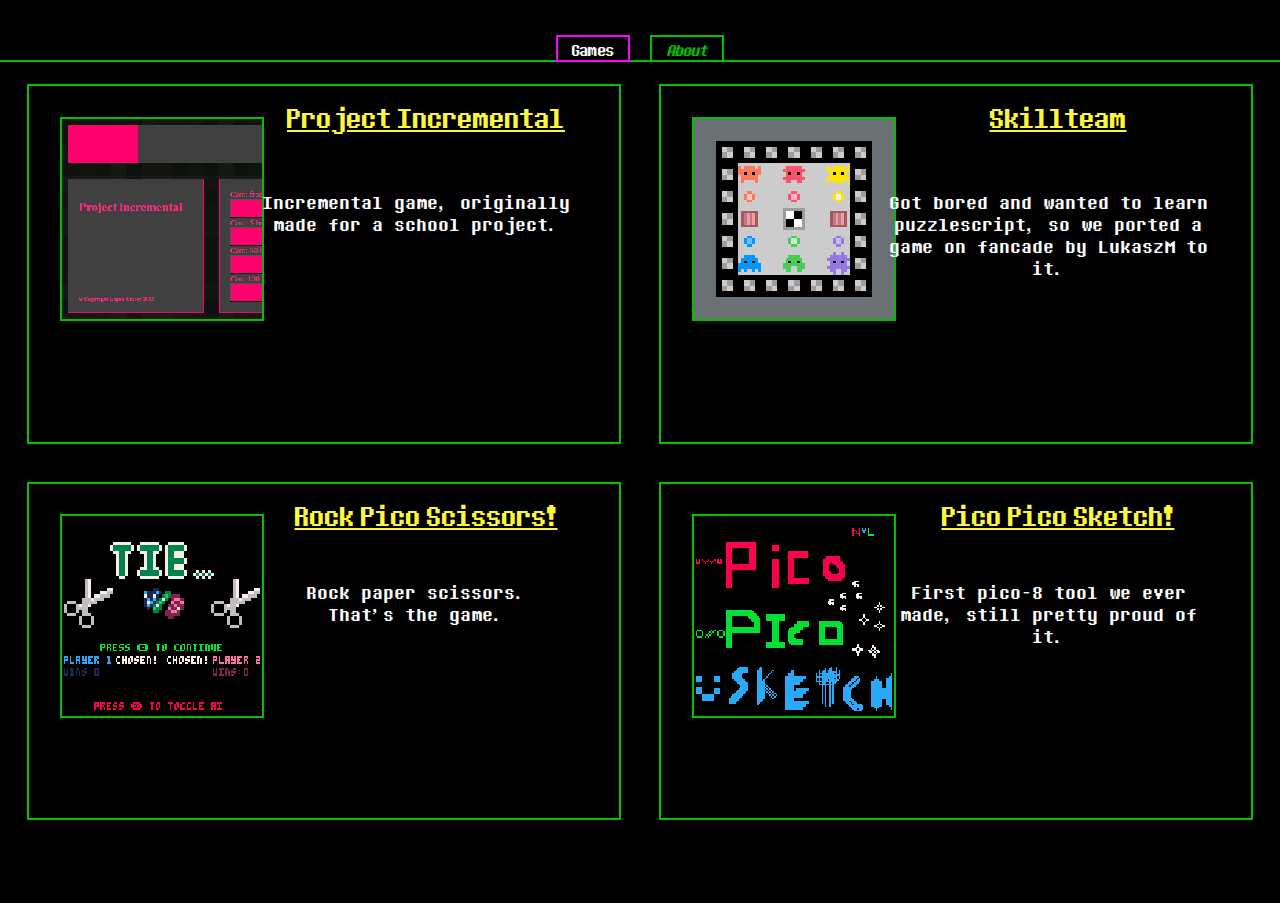
<file: index.html>
<!DOCTYPE html>

<!--main page, starts with games tab for now-->

<html>
  <head>
    <link rel="stylesheet" href="index.css" />
    <title>The Dark</title>
  </head>
  <body>
    <div id="tabbar">
      <div id="games" class="activetab" data-page="games.html">Games</div>
      <div id="about" class="inactivetab" data-page="about.html">About</div>
    </div>
    <iframe src="games.html" title="content", name="contentframe", id="contentframe"> </iframe>
    <script src="main.js"></script>
  </body>
</html>
</file>
<file: about.html>
<!DOCTYPE html>

<!--placeholder tab-->

<html>
    <head>
        <link rel="stylesheet" href="index.css" />
        <style>body {overflow: visible;}</style>
    </head>
    <body>
        <p style="font-size: 38px;">WORK IN PROGRESS</p>
    </body>
</html>
</file>
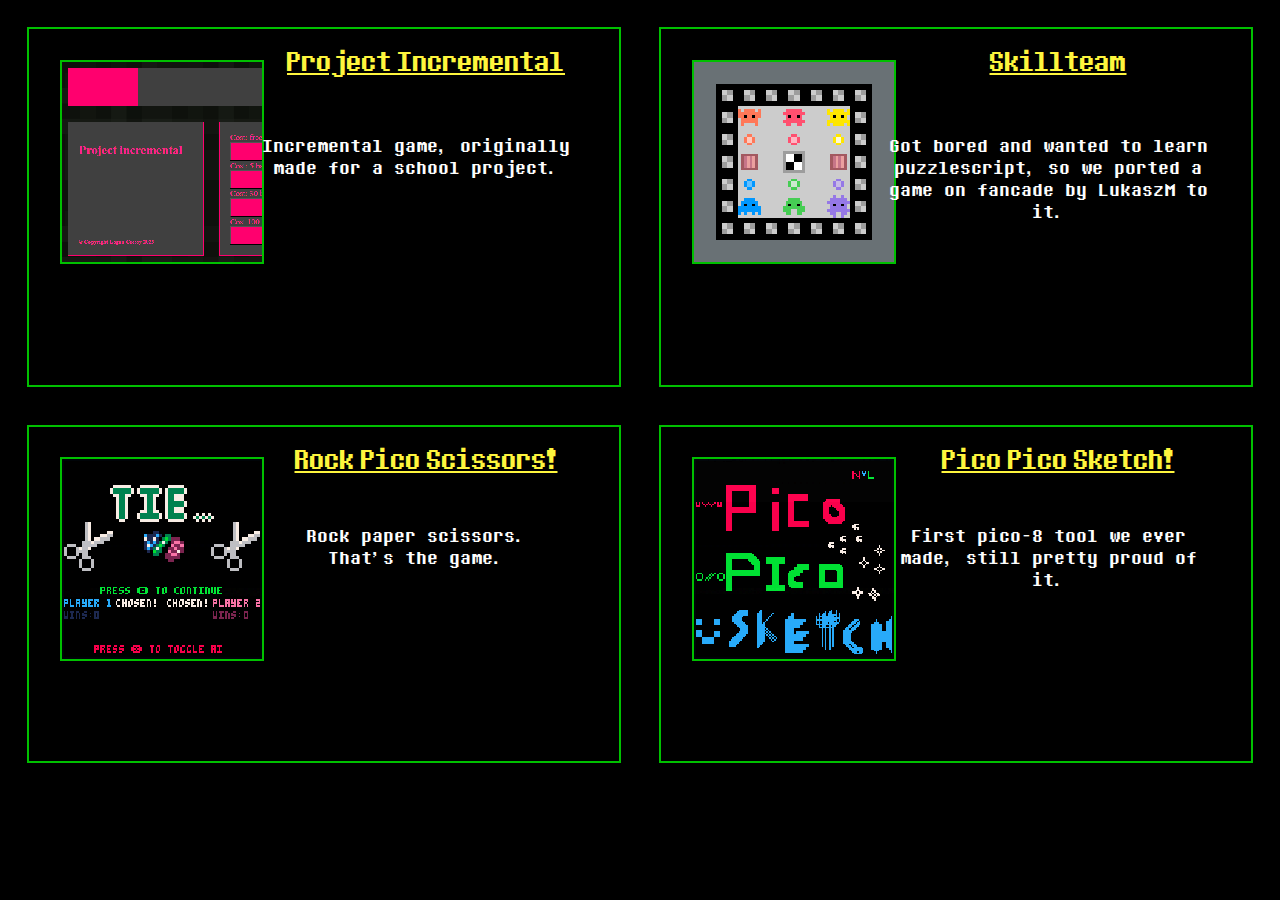
<file: games.html>
<!DOCTYPE html>

<html>
  <head>
    <link rel="stylesheet" href="index.css" />
    <link rel="stylesheet" href="games.css" />
    <style>body {overflow: visible;}</style> <!--you wanna do this in tabs so you can scroll-->
  </head>
  <body>
    <div id="gameGrid">
      <div class="gameBorder">
        <a href="games/pIncremental/pIncremental.html" target="_blank"><img src="games/pIncremental/pIncremental.png" alt="project incremental" width="200" height="200" class="gameImage"></a>
        <a class="gameTitle" href="games/pIncremental/pIncremental.html" target="_blank">Project Incremental</a>
        <p class="gameDesc">Incremental game, originally made for a school project.</p>
      </div>
      <div class="gameBorder">
        <a href="games/Skillteam/Skillteam.html" target="_blank"><img src="games/Skillteam/Skillteam.png" alt="skillteam" width="200" height="200" class="gameImage"></a>
        <a class="gameTitle" href="games/Skillteam/Skillteam.html" target="_blank">Skillteam</a>
        <p class="gameDesc">Got bored and wanted to learn puzzlescript, so we ported a game on fancade by LukaszM to it.</p>
      </div>
			<div class="gameBorder">
        <a href="games/rps/rps.html" target="_blank"><img src="games/rps/rps.png" alt="rockpicoscissors" width="200" height="200" class="gameImage"></a>
        <a class="gameTitle" href="games/rps/rps.html" target="_blank">Rock Pico Scissors!</a>
        <p class="gameDesc">Rock paper scissors.<br>That's the game.</p>
      </div>
      <div class="gameBorder">
        <a href="games/draw/draw.html" target="_blank"><img src="games/draw/draw.png" alt="picopicosketch" width="200" height="200" class="gameImage"></a>
        <a class="gameTitle" href="games/draw/draw.html" target="_blank">Pico Pico Sketch!</a>
        <p class="gameDesc">First pico-8 tool we ever made, still pretty proud of it.</p>
      </div>
    </div>
  </body>
</html>
</file>
<file: tab2.html>
<!DOCTYPE html>

<!--placeholder tab-->

<html>
    <head>
        <link rel="stylesheet" href="index.css" />
        <style>body {overflow: visible;}</style>
    </head>
    <body>
        <h1>this is not the games tab</h1>
    </body>
</html>
</file>
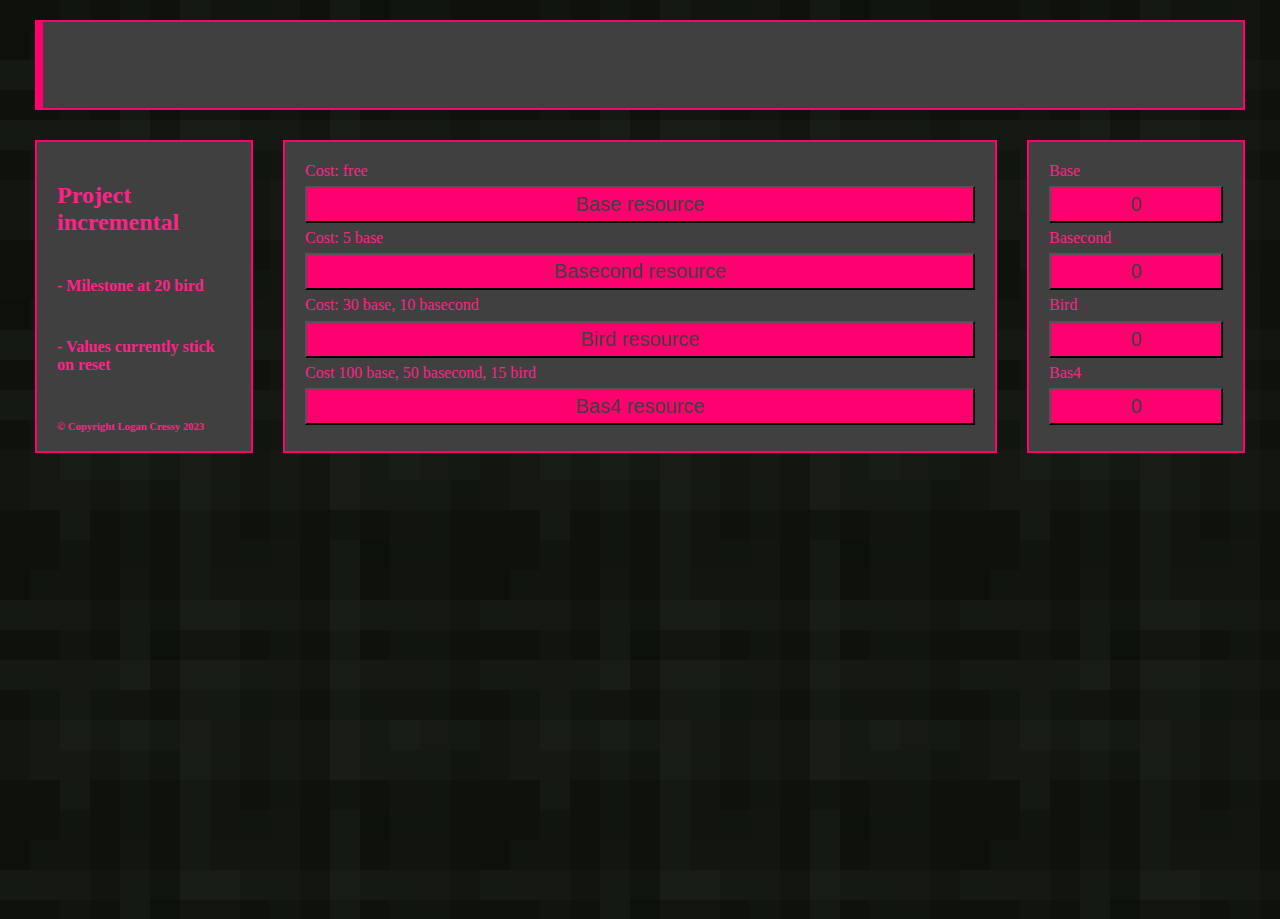
<file: games/pIncremental/pIncremental.html>
<html class="" dir="ltr" lang="UTF-8">
  <head>
    <meta charset="UTF-8">
    <title>Project Incremental</title>
    <meta name="description" content="Placeholder web description.">
    <meta name="author" content="Logan Cressy">
    <meta name="viewport" content="width=device-width, initial-scale=1, maximum-scale=1">
    <link rel="stylesheet" type="text/css" href="main.css" />
    <script src="./main.js"></script>
  </head>
  <body style="background-image: url(images/backgrounds/backpixel.png); overflow-y: scroll;">
    <header>
      <div id="barContainer">
        <div id="progressBar"></div>
      </div>
    </header>
    <div id="gamegrid">
      <div class="block1">
        <h2>Project incremental</h2>
        <h4>- Milestone at 20 bird</h4>
        <h4>- Values currently stick on reset</h4>
        <h6 style="align-self: flex-end;">© Copyright Logan Cressy 2023</h6>
      </div>
      <div class="block1">
        Cost: free
        <button id=basicButton onclick="resourceClick('basic')">Base resource</button>
        Cost: 5 base
        <button id=basecondButton onclick="resourceClick('basecond', 1, [['basic', 5]])">Basecond resource</button>
        Cost: 30 base, 10 basecond
        <button id=birdButton onclick="resourceClick('bird', 1, [['basic', 30], ['basecond', 10]])">Bird resource</button>
        Cost 100 base, 50 basecond, 15 bird
        <button id=bas4Button onclick="resourceClick('bas4', 1, [['basic', 100], ['basecond', 50], ['bird', 15]])">Bas4 resource</button>
      </div>
      <div class="block1">
        Base
        <button id="basic">0</button>
        Basecond
        <button id="basecond">0</button>
        Bird
        <button id="bird">0</button>
        Bas4
        <button id="bas4">0</button>
      </div>
    </div>
  </body>
</html>
</file>
<file: index.css>
@font-face {
  font-family: determinationSans;
  src: url(DTM-Sans.otf);
}
@font-face {
  font-family: determinationMono;
  src: url(DTM-Mono.otf);
}

* {
  font-family: determinationSans;
}

body {
  color: white;
  background-color: black;
  overflow: hidden;
}

img {
  image-rendering: optimizeSpeed;
  image-rendering: pixelated;
}

#tabbar {
  background-color: black;
  color: #00C000;
  border: 2px solid #00C000;
  margin: -10px;
  padding-top: 20px;
  height: 40px;
  display: flex;
  flex-flow: row nowrap;
  width: 100.05%;
  position: absolute;
  justify-content: center;
  z-index: 1;
  align-content: flex-end;
}

#contentframe {
  position:absolute;
  top: 6.3%;
  left: 0px;
  border: none;
  height: 94%;
  width: 100%;
  margin: 0px;
  padding: 0px;
}

.inactivetab {
  width: 70px;
  height: 20px;
  padding-top: 3px;
  margin-top: 15px;
  margin-right: 10px;
  margin-left: 10px;
  margin-bottom: -2px;
  text-align: center;
  font-style: italic;
  border: 2px solid #00C000;
}

.activetab {
  width: 70px;
  height: 20px;
  padding-top: 3px;
  margin-top: 15px;
  margin-right: 10px;
  margin-left: 10px;
  margin-bottom: -2px;
  text-align: center;
  background-color: black;
  color: #FDFDFD;
  border: 2px solid magenta;
}
</file>
<file: games.css>
#gameGrid {
  display: grid;
  grid-template-columns: 1fr 1fr;
  grid-template-rows: auto;
  grid-template-areas: ;
  height: 100%;
}

.gameBorder {
  background-color: black;
  border: 2px solid #00C000;
  margin: 3%;
  padding: 0%;
  display: grid;
  grid-template-columns: 2fr 5fr;
  grid-template-rows: 35% 80%;
  grid-template-areas: 
    "image title"
    "image description";
}

.gameImage {
  border: 2px solid #00C000;
  grid-area: image;
  margin: 15%;
}

.gameTitle {
  grid-area: title;
  margin: 4%;
  text-align: center;
  font-size: 28px;
  color: #FEF53D;
}

.gameDesc {
  grid-area: description;
  margin-top: -5%;
  margin-left: 5%;
  width: 85%;
  text-align: center;
  font-family: determinationMono;
  font-size: 18px;
  color: #FDFDFD;
}
</file>
<file: games/pIncremental/main.css>
p {
	font-size: 20px;
}
body {
	color: #ff2288;
	margin: 20px;
}
button {
	font-size: 20px;
	padding: 5px;
	background-color: #FF006E;
	color: #404040;
	height: fit-content;
}
h6 {
	margin-bottom: -0.5%;
}
#gameGrid {
	display: grid;
	grid-template-columns: 1fr 3fr 1fr;
	grid-template-rows: min-content;
	height: 90%;
}
#barContainer {
	background-color: #404040;
	border: 2px solid #FF006E;
	height: 10%;
	margin: 15px;
	display: grid;
	padding: 0px;
}
#progressBar {
	background-color: #FF006E;
	height:100%;
	width:0%;
}
.block1 {
	background-color: #404040;
	border: 2px solid #FF006E;
	margin: 15px;
	display: grid;
	padding: 20px;
}      
.block2 {
	position: fixed;
	background-color: #404040;
	border: 4px solid #FF006E;
	margin: 15px;
	bottom: 0px;
	padding: -5px;
	width: 20%;
}
</file>
